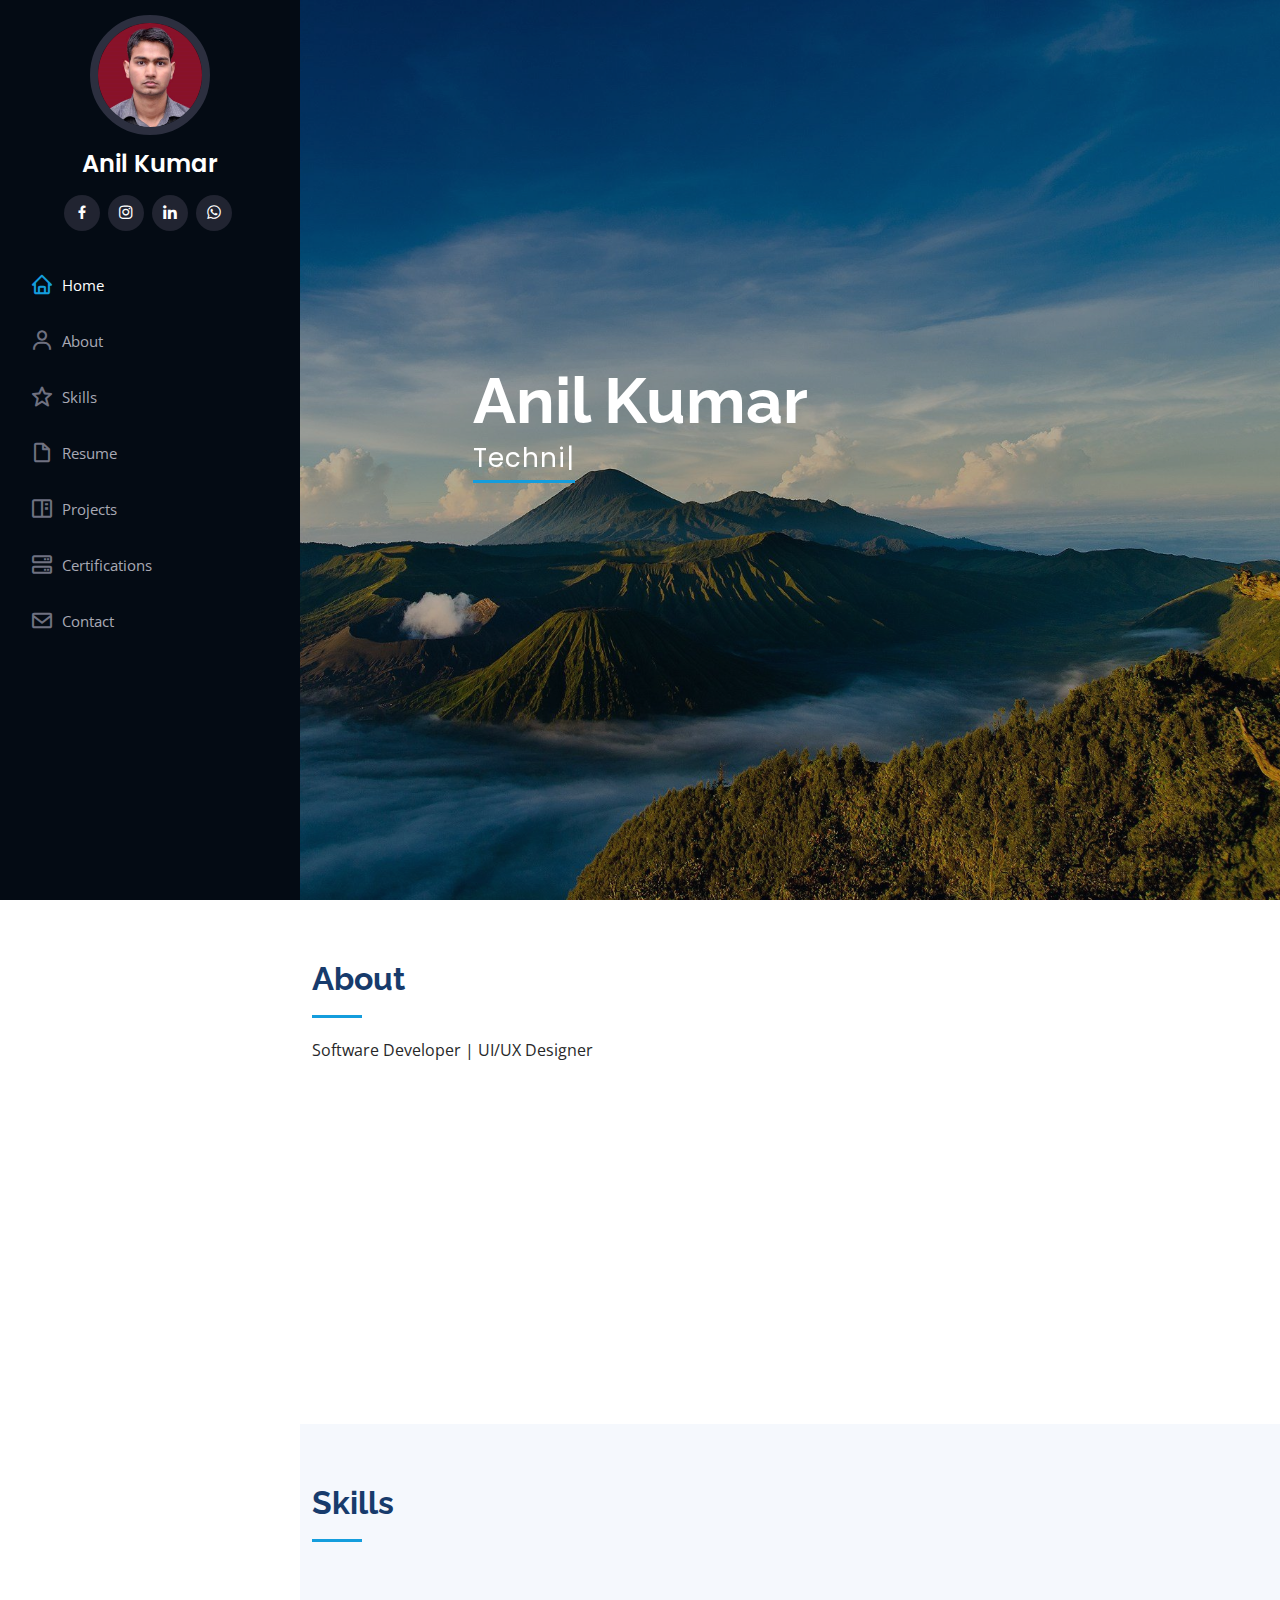
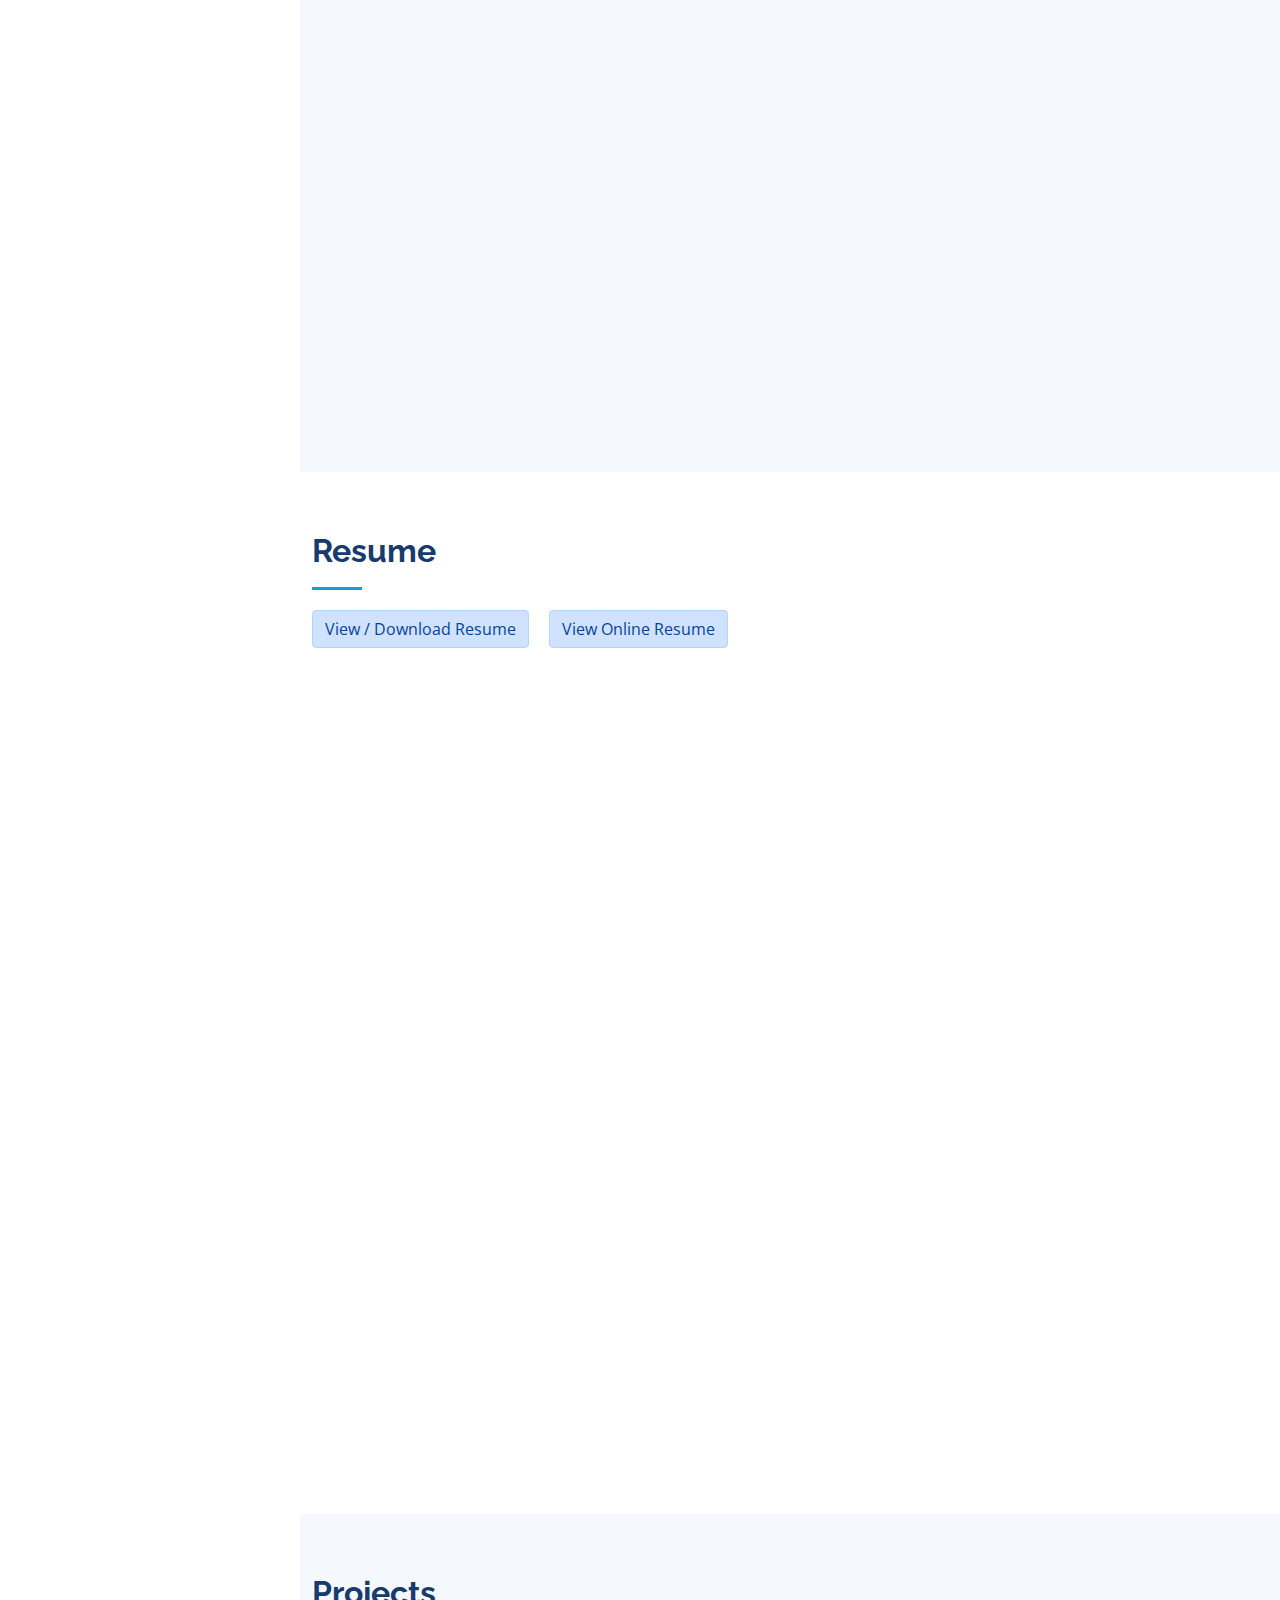
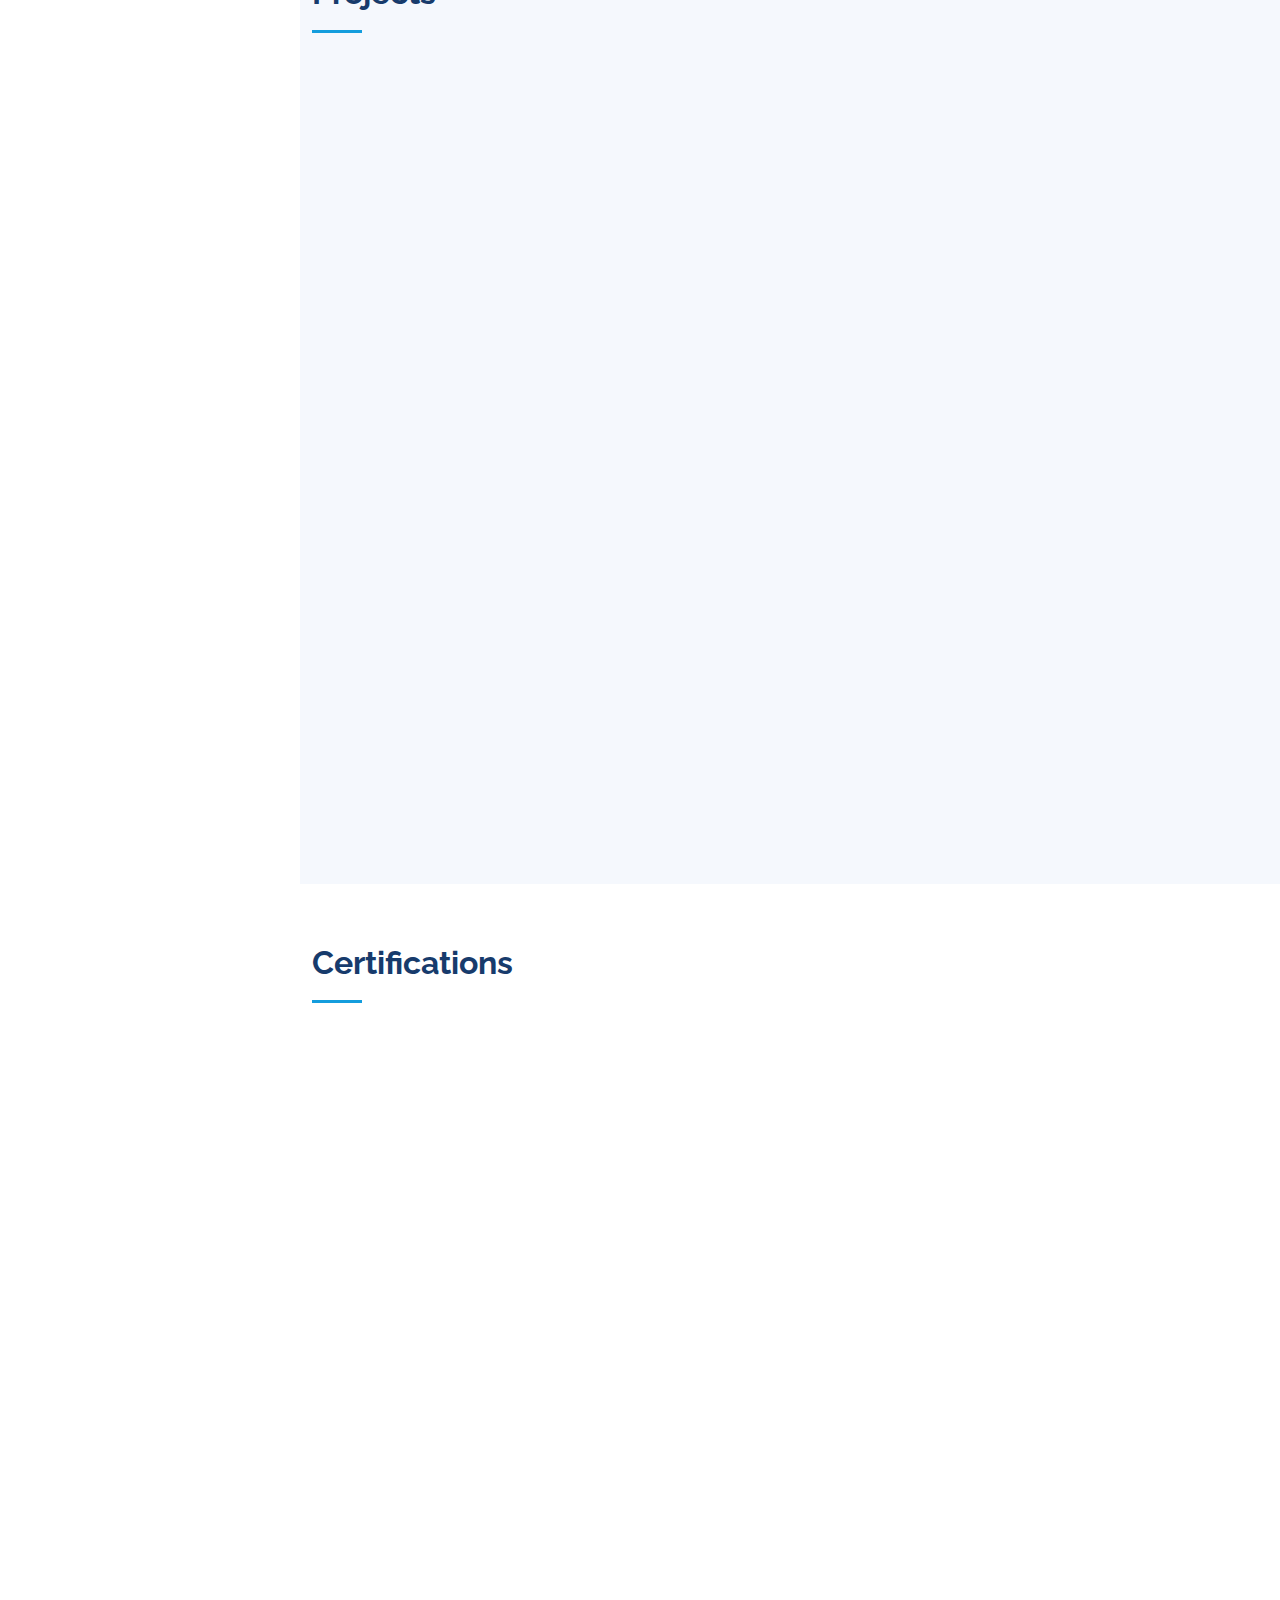
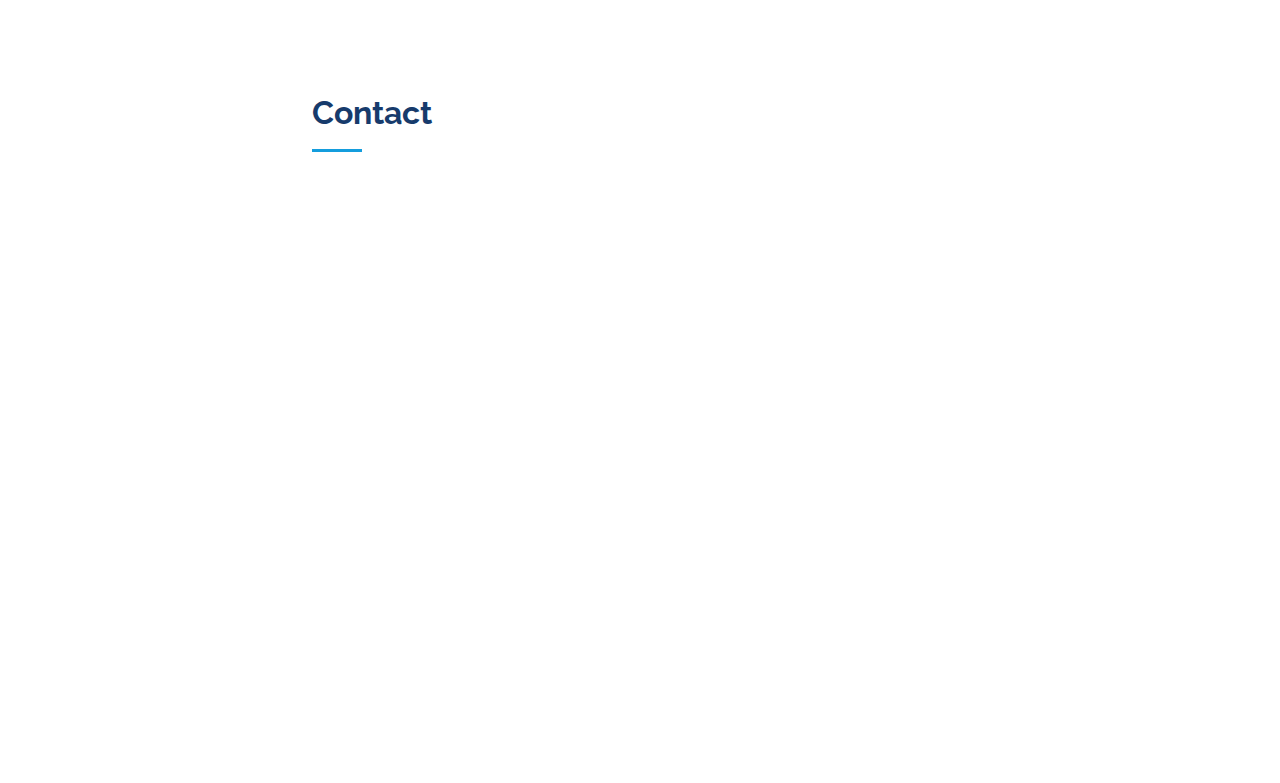
<file: index.html>
<!DOCTYPE html>
<html lang="en">

<head>
  <meta charset="utf-8">
  <meta content="width=device-width, initial-scale=1.0" name="viewport">

  <title>Anil Kumar</title>
  <meta content="Anil Kumar" name="description">
  <meta content="Anil Kumar" name="keywords">

  <!-- Favicons -->
  <link href="assets/img/favicon.png" rel="icon">
  <link href="assets/img/apple-touch-icon.png" rel="apple-touch-icon">

  <!-- Google Fonts -->
  <link
    href="https://fonts.googleapis.com/css?family=Open+Sans:300,300i,400,400i,600,600i,700,700i|Raleway:300,300i,400,400i,500,500i,600,600i,700,700i|Poppins:300,300i,400,400i,500,500i,600,600i,700,700i"
    rel="stylesheet">

  <!-- Vendor CSS Files -->
  <link href="assets/vendor/aos/aos.css" rel="stylesheet">
  <link href="assets/vendor/bootstrap/css/bootstrap.min.css" rel="stylesheet">
  <link href="assets/vendor/bootstrap-icons/bootstrap-icons.css" rel="stylesheet">
  <link href="assets/vendor/boxicons/css/boxicons.min.css" rel="stylesheet">
  <link href="assets/vendor/glightbox/css/glightbox.min.css" rel="stylesheet">
  <link href="assets/vendor/swiper/swiper-bundle.min.css" rel="stylesheet">

  <!-- Template Main CSS File -->
  <link href="assets/css/style.css" rel="stylesheet">

  <!-- =======================================================
  * Template Name: iPortfolio - v3.7.0
  * Template URL: https://bootstrapmade.com/iportfolio-bootstrap-portfolio-websites-template/
  * Author: BootstrapMade.com
  * License: https://bootstrapmade.com/license/
  ======================================================== -->
</head>

<body onload="myFunction()">

  <!-- ======= Mobile nav toggle button ======= -->
  <i class="bi bi-list mobile-nav-toggle d-xl-none"></i>

  <!-- ======= Header ======= -->
  <header id="header">
    <div class="d-flex flex-column">

      <div class="profile">
        <img src="assets/img/profile-img.jpg" alt="" class="img-fluid rounded-circle">
        <h1 class="text-light"><a href="index.html">Anil Kumar</a></h1>
        <div class="social-links mt-3 text-center">
          <a target="blank" href="https://www.facebook.com/people/Anil-Kumar/100001030501077/" class="facebook"><i
              class="bx bxl-facebook"></i></a>
          <a target="blank" href="https://www.instagram.com/anilkumarsingh191191/" class="instagram"><i
              class="bx bxl-instagram"></i></a>
          <a target="blank" href="https://in.linkedin.com/in/anil-kumar-ab65b7a3" class="linkedin"><i
              class="bx bxl-linkedin"></i></a>
          <a target="blank" href="https://api.whatsapp.com/send/?phone=+919810193691&text=Hello%20Anil"
            class="google-plus"><i class="bx bxl-whatsapp"></i></a>
        </div>
      </div>

      <nav id="navbar" class="nav-menu navbar">
        <ul>
          <li><a href="#hero" class="nav-link scrollto active"><i class="bx bx-home"></i> <span>Home</span></a></li>
          <li><a href="#about" class="nav-link scrollto"><i class="bx bx-user"></i> <span>About</span></a></li>
          <li><a href="#skills" class="nav-link scrollto"><i class="bx bx-star"></i> <span>Skills</span></a></li>
          <li><a href="#resume" class="nav-link scrollto"><i class="bx bx-file-blank"></i> <span>Resume</span></a>
          </li>
          <li><a href="#portfolio" class="nav-link scrollto"><i class="bx bx-book-content"></i>
              <span>Projects</span></a></li>
          <li><a href="#services" class="nav-link scrollto"><i class="bx bx-server"></i> <span>Certifications</span></a>
          </li>
          <li><a href="#contact" class="nav-link scrollto"><i class="bx bx-envelope"></i> <span>Contact</span></a></li>
        </ul>
      </nav><!-- .nav-menu -->
    </div>
  </header><!-- End Header -->

  <!-- ======= Hero Section ======= -->
  <section id="hero" class="d-flex flex-column justify-content-center align-items-center">
    <div class="hero-container" data-aos="fade-in">
      <h1>Anil Kumar</h1>
      <p><span class="typed" data-typed-items="Technical Program Manager, Software Developer"></span></p>
    </div>
  </section><!-- End Hero -->

  <main id="main">

    <!-- ======= About Section ======= -->
    <section id="about" class="about">
      <div class="container">

        <div class="section-title">
          <h2>About</h2>
          <p>Software Developer | UI/UX Designer</p>
        </div>

        <div class="row">
          <div class="col-lg-4" data-aos="fade-right">
            <img src="assets/img/profile-img.jpg" class="img-fluid" alt="anil" style="width: 66%;">
          </div>
          <div class="col-lg-8 pt-4 pt-lg-0 content" data-aos="fade-left">
            <h3>UI/UX Designer &amp; Software Developer.</h3>
            <p class="fst-italic">
            </p>
            <div class="row">
              <div class="col-lg-6">
                <ul>
                  <li><i class="bi bi-chevron-right"></i> <strong>Birthday:</strong> <span>19 November 1991</span></li>
                  <li><i class="bi bi-chevron-right"></i> <strong>Website:</strong>
                    <span>anilkumarsingh1911.github.io</span>
                  </li>
                  <li><i class="bi bi-chevron-right"></i> <strong>Phone:</strong> <span>+91 98101 93691</span></li>
                  <li><i class="bi bi-chevron-right"></i> <strong>City:</strong> <span>New Delhi, INDIA</span></li>
                </ul>
              </div>
              <div class="col-lg-6">
                <ul>
                  <li><i class="bi bi-chevron-right"></i> <strong>Age:</strong>
                    <p id="age"></p>
                  </li>
                  <li><i class="bi bi-chevron-right"></i> <strong>Email:</strong>
                    <span>anilkumarsingh1911@gmail.com</span>
                  </li>
                  <li><i class="bi bi-chevron-right"></i> <strong>PG:</strong> <span>Master of Computer
                      Applications</span></li>
                  <li><i class="bi bi-chevron-right"></i> <strong>UG:</strong> <span>Bachelor of Computer
                      Applications</span></li>
                </ul>
              </div>
            </div>
            <p>
            </p>
          </div>
        </div>

      </div>
    </section><!-- End About Section -->

    <!-- ======= Skills Section ======= -->
    <section id="skills" class="skills section-bg">
      <div class="container">

        <div class="section-title">
          <h2>Skills</h2>
          <p></p>
        </div>

        <div class="row skills-content">

          <div class="col-lg-6" data-aos="fade-up">

            <div class="progress">
              <span class="skill">HTML <i class="val">100%</i></span>
              <div class="progress-bar-wrap">
                <div class="progress-bar" role="progressbar" aria-valuenow="100" aria-valuemin="0" aria-valuemax="100">
                </div>
              </div>
            </div>

            <div class="progress">
              <span class="skill">CSS <i class="val">90%</i></span>
              <div class="progress-bar-wrap">
                <div class="progress-bar" role="progressbar" aria-valuenow="90" aria-valuemin="0" aria-valuemax="100">
                </div>
              </div>
            </div>

            <div class="progress">
              <span class="skill">JavaScript <i class="val">75%</i></span>
              <div class="progress-bar-wrap">
                <div class="progress-bar" role="progressbar" aria-valuenow="75" aria-valuemin="0" aria-valuemax="100">
                </div>
              </div>
            </div>


            <div class="progress">
              <span class="skill">Bootstrap <i class="val">88%</i></span>
              <div class="progress-bar-wrap">
                <div class="progress-bar" role="progressbar" aria-valuenow="88" aria-valuemin="0" aria-valuemax="100">
                </div>
              </div>
            </div>


            <div class="progress">
              <span class="skill">PHP <i class="val">80%</i></span>
              <div class="progress-bar-wrap">
                <div class="progress-bar" role="progressbar" aria-valuenow="80" aria-valuemin="0" aria-valuemax="100">
                </div>
              </div>
            </div>


            <div class="progress">
              <span class="skill">MySQL <i class="val">75%</i></span>
              <div class="progress-bar-wrap">
                <div class="progress-bar" role="progressbar" aria-valuenow="75" aria-valuemin="0" aria-valuemax="100">
                </div>
              </div>
            </div>


            <div class="progress">
              <span class="skill">Advanced Excel <i class="val">85%</i></span>
              <div class="progress-bar-wrap">
                <div class="progress-bar" role="progressbar" aria-valuenow="85" aria-valuemin="0" aria-valuemax="100">
                </div>
              </div>
            </div>



          </div>

          <div class="col-lg-6" data-aos="fade-up" data-aos-delay="100">

            <div class="progress">
              <span class="skill">Angular <i class="val">90%</i></span>
              <div class="progress-bar-wrap">
                <div class="progress-bar" role="progressbar" aria-valuenow="90" aria-valuemin="0" aria-valuemax="100">
                </div>
              </div>
            </div>

            <div class="progress">
              <span class="skill">NodeJs <i class="val">65%</i></span>
              <div class="progress-bar-wrap">
                <div class="progress-bar" role="progressbar" aria-valuenow="65" aria-valuemin="0" aria-valuemax="100">
                </div>
              </div>
            </div>

            <div class="progress">
              <span class="skill">ExpressJs <i class="val">55%</i></span>
              <div class="progress-bar-wrap">
                <div class="progress-bar" role="progressbar" aria-valuenow="55" aria-valuemin="0" aria-valuemax="100">
                </div>
              </div>
            </div>

            <div class="progress">
              <span class="skill">TypeScript <i class="val">65%</i></span>
              <div class="progress-bar-wrap">
                <div class="progress-bar" role="progressbar" aria-valuenow="65" aria-valuemin="0" aria-valuemax="100">
                </div>
              </div>
            </div>

            <div class="progress">
              <span class="skill">Python <i class="val">70%</i></span>
              <div class="progress-bar-wrap">
                <div class="progress-bar" role="progressbar" aria-valuenow="70" aria-valuemin="0" aria-valuemax="100">
                </div>
              </div>
            </div>


            <div class="progress">
              <span class="skill">Java <i class="val">75%</i></span>
              <div class="progress-bar-wrap">
                <div class="progress-bar" role="progressbar" aria-valuenow="75" aria-valuemin="0" aria-valuemax="100">
                </div>
              </div>
            </div>

            <div class="progress">
              <span class="skill">Google Suite <i class="val">77%</i></span>
              <div class="progress-bar-wrap">
                <div class="progress-bar" role="progressbar" aria-valuenow="77" aria-valuemin="0" aria-valuemax="100">
                </div>
              </div>
            </div>








          </div>

        </div>

      </div>
    </section><!-- End Skills Section -->

    <!-- ======= Resume Section ======= -->
    <section id="resume" class="resume">
      <div class="container">

        <div class="section-title">
          <h2>Resume</h2>
          <p>
            <a class="btn alert-primary" href="resume.html">View / Download Resume</a>
            &nbsp; &nbsp;
            <a class="btn alert-primary" href="https://www.overleaf.com/read/xdzcqsdvcxtb#9afb9d">View Online Resume</a>
            
            <!-- <a class="btn alert-primary" href="https://resume.io/r/0mspWL2X6" target="_blank"
              rel="noopener noreferrer">Real Time Resume</a> -->
          </p>
        </div>

        <div class="row">
          <div class="col-lg-6" data-aos="fade-up">
            <h3 class="resume-title">Summary</h3>
            <div class="resume-item pb-0">
              <h4>Anil Kumar</h4>
              <p><em>
                  Enthusiastic with 7+ years of experience in
                  building Data-Intensive Applications, tackling
                  challenging architectural and scalability problems
                  in Data Base Management System. Seeking to
                  boost knowledge and database skill.
                </em></p>
              <ul>
                <li>Tata Consultancy Services</li>
                <li>Indian Institute of Technology Delhi</li>
              </ul>
            </div>

            <h3 class="resume-title">Education</h3>
            <div class="resume-item">
              <h4>Master of Computer Application</h4>
              <h5>2013 - 2016</h5>
              <p><em>Kurukshetra University, Kurukshetra</em></p>
              <ul>
                <li><b>Internship : </b> Centre for Development of Telematics, New Delhi (Jan - June 2016)</li>
              </ul>
            </div>
            <div class="resume-item">
              <h4>Bachelor of Computer Application</h4>
              <h5>2009 - 2012</h5>
              <p><em>Guru Gobind Singh Indraprastha University</em></p>
              <ul>
                <li><b>Internship : </b> Indian Institute of Technology Delhi, New Delhi (July - August 2011)</li>
              </ul>
            </div>
          </div>

          <div class="col-lg-6" data-aos="fade-up" data-aos-delay="100">
            <h3 class="resume-title">Professional Experience</h3>

            <div class="resume-item">
              <h4>IT Analyst</h4>
              <h5>March 2022 - Present</h5>
              <p><em>Tata Consultancy Services </em></p>
              <ul>
                <li>Data Analyst , Scrum Master , and Technical Program Manager</li>
              </ul>
            </div>

            <div class="resume-item">
              <h4>Technical Assistant</h4>
              <h5>March 2019 - Feb 2022</h5>
              <p><em>OCS, IIT Delhi </em></p>
              <ul>
                <li>MEAN Stack Developer , and Database Maintenance</li>
              </ul>
            </div>

            <div class="resume-item">
              <h4>Sr. Project Assistant</h4>
              <h5>Sept 2017 - Feb 2019</h5>
              <p><em>CSC, IIT Delhi</em></p>
              <ul>
                <li>LAMP Stack Developer, and Database Maintenance</li>
              </ul>
            </div>

            <div class="resume-item">
              <h4>Jr. Project Assistant</h4>
              <h5>Sept 2016 - Sept 2017</h5>
              <p><em>GATE Office, IIT Delhi</em></p>
              <ul>
                <li>Web Developer, and Database Maintenance</li>
              </ul>
            </div>
          </div>

        </div>

      </div>
    </section><!-- End Resume Section -->

    <!-- ======= Portfolio Section ======= -->
    <section id="portfolio" class="portfolio section-bg">
      <div class="container">

        <div class="section-title">
          <h2>Projects</h2>
          <p></p>
        </div>

        <div class="row" data-aos="fade-up">
          <div class="col-lg-12 d-flex justify-content-center">
            <ul id="portfolio-flters">
              <li data-filter="*" class="filter-active">All</li>
              <li data-filter=".filter-mean">MEAN</li>
              <li data-filter=".filter-lamp">LAMP</li>
              <li data-filter=".filter-web">Web</li>
            </ul>
          </div>
        </div>

        <div class="row portfolio-container" data-aos="fade-up" data-aos-delay="100">

          <div class="col-lg-4 col-md-6 portfolio-item filter-mean">
            <div class="portfolio-wrap">
              <img src="assets/img/portfolio/ocs-portal.PNG" class="img-fluid" alt="">
              <div class="portfolio-links">
                <a href="assets/img/portfolio/ocs-portal.PNG" data-gallery="portfolioGallery" class="portfolio-lightbox"
                  title="MEAN Stack 1"><i class="bx bx-plus"></i></a>
                <a href="https://ocs.iitd.ac.in/portal/login" target="blank" title="More Details"><i
                    class="bx bx-link"></i></a>
              </div>
            </div>
          </div>

          <div class="col-lg-4 col-md-6 portfolio-item filter-lamp">
            <div class="portfolio-wrap">
              <img src="assets/img/portfolio/ocs-website.PNG" class="img-fluid" alt="">
              <div class="portfolio-links">
                <a href="assets/img/portfolio/ocs-website.PNG" data-gallery="portfolioGallery"
                  class="portfolio-lightbox" title="LAMP Stack 1"><i class="bx bx-plus"></i></a>
                <a href="https://ocs.iitd.ac.in/ocs/index.php" target="blank" title="More Details"><i
                    class="bx bx-link"></i></a>
              </div>
            </div>
          </div>

          <div class="col-lg-4 col-md-6 portfolio-item filter-lamp">
            <div class="portfolio-wrap">
              <img src="assets/img/portfolio/qip-website.PNG" class="img-fluid" alt="">
              <div class="portfolio-links">
                <a href="assets/img/portfolio/qip-website.PNG" data-gallery="portfolioGallery"
                  class="portfolio-lightbox" title="LAMP Stack 2"><i class="bx bx-plus"></i></a>
                <a href="https://cepqip.iitd.ac.in/qip/index.php" target="blank" title="More Details"><i
                    class="bx bx-link"></i></a>
              </div>
            </div>
          </div>

          <div class="col-lg-4 col-md-6 portfolio-item filter-web">
            <div class="portfolio-wrap">
              <img src="assets/img/portfolio/anil-web.PNG" class="img-fluid" alt="">
              <div class="portfolio-links">
                <a href="assets/img/portfolio/anil-web.PNG" data-gallery="portfolioGallery" class="portfolio-lightbox"
                  title="Web 1"><i class="bx bx-plus"></i></a>
                <a href="https://anilkumarsingh1911.github.io/" target="blank" title="More Details"><i
                    class="bx bx-link"></i></a>
              </div>
            </div>
          </div>

          <div class="col-lg-4 col-md-6 portfolio-item filter-web">
            <div class="portfolio-wrap">
              <img src="assets/img/portfolio/soni-web.PNG" class="img-fluid" alt="">
              <div class="portfolio-links">
                <a href="assets/img/portfolio/soni-web.PNG" data-gallery="portfolioGallery" class="portfolio-lightbox"
                  title="Web 2"><i class="bx bx-plus"></i></a>
                <a href="https://sonisingh0552.github.io/" target="blank" title="More Details"><i
                    class="bx bx-link"></i></a>
              </div>
            </div>
          </div>

        </div>

      </div>
    </section><!-- End Portfolio Section -->

    <!-- ======= Services Section ======= -->
    <section id="services" class="services">
      <div class="container">

        <div class="section-title">
          <h2>Certifications</h2>
          <p></p>
        </div>

        <div class="row">

          <div class="col-lg-4 col-md-6 icon-box" data-aos="fade-up" data-aos-delay="50">
            <div class="icon"><i class="bi bi-link"></i></div>
            <h4 class="title"><a target="blank"
                href="https://www.coursera.org/account/accomplishments/verify/K4AZTPHCDZLF">Introduction to Data Science
                in Python</a></h4>
            <p class="description">
              <b> Grade :</b> 95.08% <br>
            </p>
          </div>

          <div class="col-lg-4 col-md-6 icon-box" data-aos="fade-up" data-aos-delay="100">
            <div class="icon"><i class="bi bi-link"></i></div>
            <h4 class="title"><a target="blank"
                href="https://www.coursera.org/account/accomplishments/verify/2KL6Y36WA9VP">Mastering Data Analysis in
                Excel</a></h4>
            <p class="description">
              <b> Grade :</b> 95.00% <br>
            </p>
          </div>

          <div class="col-lg-4 col-md-6 icon-box" data-aos="fade-up" data-aos-delay="150">
            <div class="icon"><i class="bi bi-link"></i></div>
            <h4 class="title"><a target="blank"
                href="https://www.coursera.org/account/accomplishments/verify/DYDJ6X7Q84NU">Crash Course on Python</a>
            </h4>
            <p class="description">
              <b> Grade :</b> 94.00% <br>
            </p>
          </div>

          <div class="col-lg-4 col-md-6 icon-box" data-aos="fade-up" data-aos-delay="200">
            <div class="icon"><i class="bi bi-card-checklist"></i></div>
            <h4 class="title"><a href="404.html" target="blank">Machine Learning using Python</a></h4>
            <p class="description">
              <b>Issued by:</b> Electronics & ICT Academy, Indian Institute of Technology Roorkee <br>
            </p>
          </div>

          <div class="col-lg-4 col-md-6 icon-box" data-aos="fade-up" data-aos-delay="250">
            <div class="icon"><i class="bi bi-card-checklist"></i></div>
            <h4 class="title"><a href="404.html" target="blank">Advanced Excel Workshop</a></h4>
            <p class="description">
              <b>Issued on: </b> -- <br>
            </p>
          </div>

          <div class="col-lg-4 col-md-6 icon-box" data-aos="fade-up" data-aos-delay="300">
            <div class="icon"><i class="bi bi-arrow-up-circle"></i></div>
            <h4 class="title"><a href="https://simpli.app.link/NjkcL4i0Zmb" target="blank">Angular Basics</a></h4>
            <p class="description">
              <b>Issued on: </b> 4th Jan 2022 <br>
            </p>
          </div>

          <div class="col-lg-4 col-md-6 icon-box" data-aos="fade-up" data-aos-delay="350">
            <div class="icon"><i class="bi bi-arrow-up-circle"></i></div>
            <h4 class="title"><a href="https://simpli.app.link/srPtgb3ZZmb" target="blank">
                Getting started with NodeJS</a></h4>
            <p class="description">
              <b>Issued on: </b> 5th Jan 2022 <br>
            </p>
          </div>

          <div class="col-lg-4 col-md-6 icon-box" data-aos="fade-up" data-aos-delay="400">
            <div class="icon"><i class="bi bi-arrow-up-circle"></i></div>
            <h4 class="title"><a href="https://simpli.app.link/ioyyhPd0Zmb" target="blank">
                Business Analytics with Excel</a></h4>
            <p class="description">
              <b>Issued on: </b> 14th Jan 2022 <br>
            </p>
          </div>

          <div class="col-lg-4 col-md-6 icon-box" data-aos="fade-up" data-aos-delay="450">
            <div class="icon"><i class="bi bi-arrow-up-circle"></i></div>
            <h4 class="title"><a href="https://simpli.app.link/gPbUzkzHZmb" target="blank">
                Full Stack Development for Beginners</a></h4>
            <p class="description">
              <b>Issued on: </b> 21st Jan 2022 <br>
            </p>
          </div>

          <div class="col-lg-4 col-md-6 icon-box" data-aos="fade-up" data-aos-delay="500">
            <div class="icon"><i class="bi bi-arrow-up-circle"></i></div>
            <h4 class="title"><a href="https://simpli.app.link/7ZJ6Rt4x1mb" target="blank">
                JavaScript for Beginners</a></h4>
            <p class="description">
              <b>Issued on: </b> 22nd Jan 2022 <br>
            </p>
          </div>

          <div class="col-lg-4 col-md-6 icon-box" data-aos="fade-up" data-aos-delay="550">
            <div class="icon"><i class="bi bi-arrow-up-circle"></i></div>
            <h4 class="title"><a href="https://simpli.app.link/3SrQC8XA6mb" target="blank">
                Introduction to PHP
              </a></h4>
            <p class="description">
              <b>Issued on: </b> 25th Jan 2022 <br>
            </p>
          </div>

          <div class="col-lg-4 col-md-6 icon-box" data-aos="fade-up" data-aos-delay="600">
            <div class="icon"><i class="bi bi-arrow-up-circle"></i></div>
            <h4 class="title"><a href="https://simpli.app.link/JTsnfwzsjnb" target="blank">
                MongoDB Developer and Administrator
              </a></h4>
            <p class="description">
              <b>Issued on: </b> 02nd Feb 2022 <br>
            </p>
          </div>

        </div>

      </div>
    </section><!-- End Services Section -->


    <!-- ======= Contact Section ======= -->
    <section id="contact" class="contact">
      <div class="container">

        <div class="section-title">
          <h2>Contact</h2>
          <p></p>
        </div>

        <div class="row" data-aos="fade-in">

          <div class="col-lg-6 d-flex align-items-stretch">
            <div class="info">
              <div class="address">
                <i class="bi bi-geo-alt"></i>
                <h4>Location:</h4>
                <p>New Delhi, Delhi, <b>INDIA</b> </p>
                <hr>
              </div>
              <div class="email">
                <i class="bi bi-envelope"></i>
                <h4>Email:</h4>
                <p>
                  <a href="mailto:anilkumarsingh1911@gmail.com?subject=Hello Anil&body=Hi,I found this website.">
                    anilkumarsingh1911@gmail.com
                  </a>
                </p>
                <hr>
              </div>
              <div class="email">
                <i class="bi bi-globe"></i>
                <h4>Website:</h4>
                <p>
                  <a href="index.html">anilkumarsingh1911.github.io</a>
                </p>
                <hr>
              </div>
              <div class="phone">
                <i class="bi bi-phone"></i>
                <h4>Call:</h4>
                <p>
                  <a href="tel:+919810193691">+91 98101 93691</a>
                </p>
              </div>
            </div>
          </div>

          <div class="col-lg-1 d-flex align-items-stretch">
            <p>&nbsp;</p>
          </div>

          <div class="col-lg-5 d-flex align-items-stretch">
            <div class="info">
              <div class="address">
                <i class="bi bi-facebook"></i>
                <h4>Facebook:</h4>
                <p>
                  <a href="https://www.facebook.com/people/Anil-Kumar/100001030501077/" target="blank"
                    rel="noopener noreferrer">
                    Anil-Kumar
                  </a>
                </p>
                <hr>
              </div>
              <div class="email">
                <i class="bi bi-instagram"></i>
                <h4>Instagram:</h4>
                <p>
                  <a href="https://www.instagram.com/anilkumarsingh191191/" target="blank"
                    rel="noopener noreferrer">anilkumarsingh191191</a>
                </p>
                <hr>
              </div>
              <div class="email">
                <i class="bi bi-linkedin"></i>
                <h4>Linkedin:</h4>
                <p>
                  <a href="https://in.linkedin.com/in/anil-kumar-ab65b7a3" target="blank"
                    rel="noopener noreferrer">anil-kumar-ab65b7a3</a>
                </p>
                <hr>
              </div>
              <div class="phone">
                <i class="bi bi-whatsapp"></i>
                <h4>Whatsapp:</h4>
                <p>
                  <a href="https://api.whatsapp.com/send/?phone=+919810193691&text=Hello%20Anil" target="blank"
                    rel="noopener noreferrer">+91 98101 93691</a>
                </p>
              </div>
            </div>
          </div>

        </div>

      </div>
    </section><!-- End Contact Section -->

  </main><!-- End #main -->

  <!-- ======= Footer ======= -->
  <footer id="footer">
    <div class="container">
      <div class="copyright">
        <!-- &copy; Copyright <strong><span>iPortfolio</span></strong> -->
      </div>
      <div class="credits">
        <!-- All the links in the footer should remain intact. -->
        <!-- You can delete the links only if you purchased the pro version. -->
        <!-- Licensing information: https://bootstrapmade.com/license/ -->
        <!-- Purchase the pro version with working PHP/AJAX contact form: https://bootstrapmade.com/iportfolio-bootstrap-portfolio-websites-template/ -->
        <!-- Designed by <a href="https://bootstrapmade.com/">BootstrapMade</a> -->
      </div>
    </div>
  </footer><!-- End  Footer -->

  <a href="#" class="back-to-top d-flex align-items-center justify-content-center"><i
      class="bi bi-arrow-up-short"></i></a>

  <!-- Vendor JS Files -->
  <script src="assets/vendor/purecounter/purecounter.js"></script>
  <script src="assets/vendor/aos/aos.js"></script>
  <script src="assets/vendor/bootstrap/js/bootstrap.bundle.min.js"></script>
  <script src="assets/vendor/glightbox/js/glightbox.min.js"></script>
  <script src="assets/vendor/isotope-layout/isotope.pkgd.min.js"></script>
  <script src="assets/vendor/swiper/swiper-bundle.min.js"></script>
  <script src="assets/vendor/typed.js/typed.min.js"></script>
  <script src="assets/vendor/waypoints/noframework.waypoints.js"></script>
  <script src="assets/vendor/php-email-form/validate.js"></script>

  <!-- Template Main JS File -->
  <script src="assets/js/main.js"></script>
  <script src="assets/js/age.js"></script>

</body>

</html>


<script>

  function myFunction() {
    console.log("function starts");
    nameAge();
  }
</script>
</file>
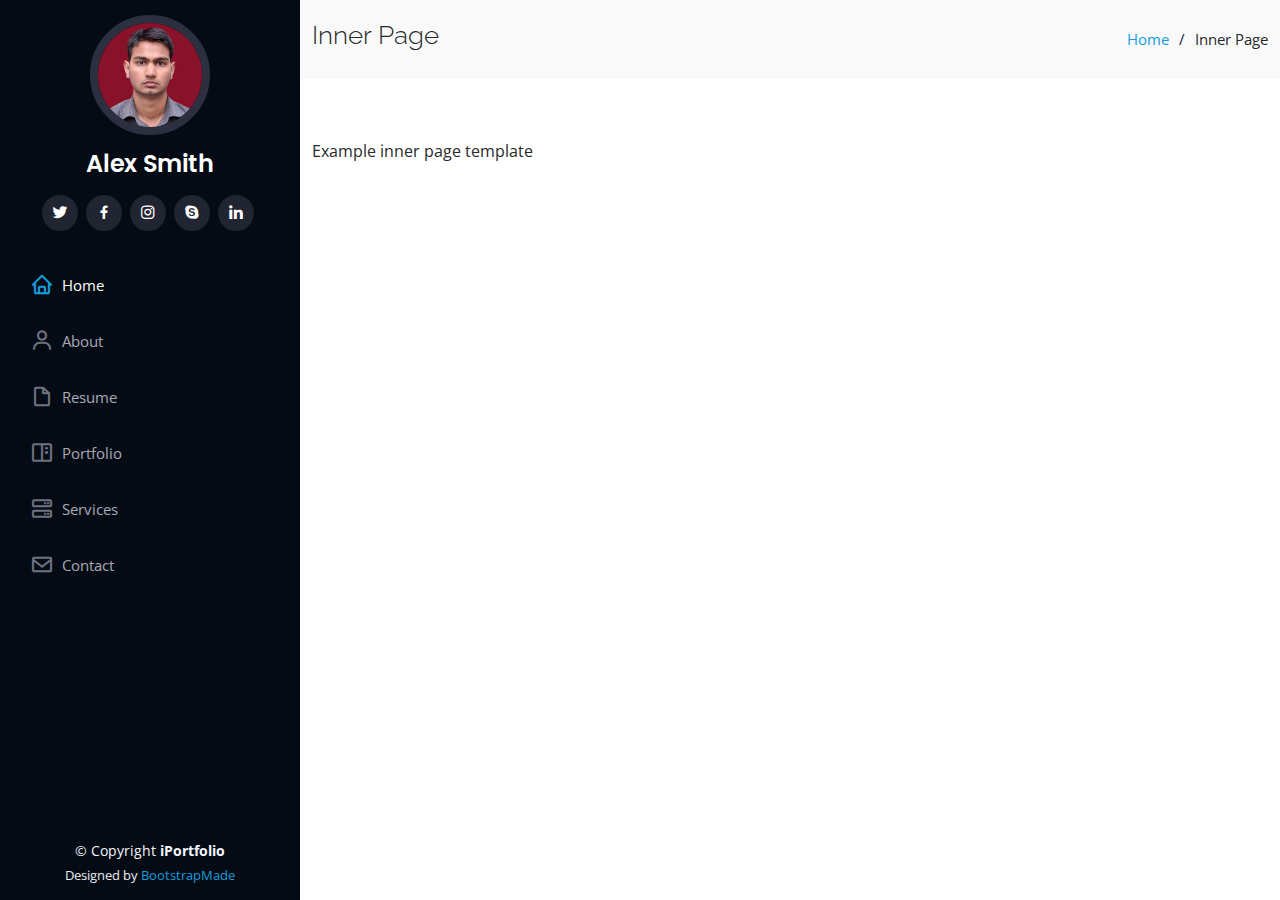
<file: inner-page.html>
<!DOCTYPE html>
<html lang="en">

<head>
  <meta charset="utf-8">
  <meta content="width=device-width, initial-scale=1.0" name="viewport">

  <title>Inner Page - iPortfolio Bootstrap Template</title>
  <meta content="" name="description">
  <meta content="" name="keywords">

  <!-- Favicons -->
  <link href="assets/img/favicon.png" rel="icon">
  <link href="assets/img/apple-touch-icon.png" rel="apple-touch-icon">

  <!-- Google Fonts -->
  <link href="https://fonts.googleapis.com/css?family=Open+Sans:300,300i,400,400i,600,600i,700,700i|Raleway:300,300i,400,400i,500,500i,600,600i,700,700i|Poppins:300,300i,400,400i,500,500i,600,600i,700,700i" rel="stylesheet">

  <!-- Vendor CSS Files -->
  <link href="assets/vendor/aos/aos.css" rel="stylesheet">
  <link href="assets/vendor/bootstrap/css/bootstrap.min.css" rel="stylesheet">
  <link href="assets/vendor/bootstrap-icons/bootstrap-icons.css" rel="stylesheet">
  <link href="assets/vendor/boxicons/css/boxicons.min.css" rel="stylesheet">
  <link href="assets/vendor/glightbox/css/glightbox.min.css" rel="stylesheet">
  <link href="assets/vendor/swiper/swiper-bundle.min.css" rel="stylesheet">

  <!-- Template Main CSS File -->
  <link href="assets/css/style.css" rel="stylesheet">

  <!-- =======================================================
  * Template Name: iPortfolio - v3.7.0
  * Template URL: https://bootstrapmade.com/iportfolio-bootstrap-portfolio-websites-template/
  * Author: BootstrapMade.com
  * License: https://bootstrapmade.com/license/
  ======================================================== -->
</head>

<body>

  <!-- ======= Mobile nav toggle button ======= -->
  <i class="bi bi-list mobile-nav-toggle d-xl-none"></i>

  <!-- ======= Header ======= -->
  <header id="header">
    <div class="d-flex flex-column">

      <div class="profile">
        <img src="assets/img/profile-img.jpg" alt="" class="img-fluid rounded-circle">
        <h1 class="text-light"><a href="index.html">Alex Smith</a></h1>
        <div class="social-links mt-3 text-center">
          <a href="#" class="twitter"><i class="bx bxl-twitter"></i></a>
          <a href="#" class="facebook"><i class="bx bxl-facebook"></i></a>
          <a href="#" class="instagram"><i class="bx bxl-instagram"></i></a>
          <a href="#" class="google-plus"><i class="bx bxl-skype"></i></a>
          <a href="#" class="linkedin"><i class="bx bxl-linkedin"></i></a>
        </div>
      </div>

      <nav id="navbar" class="nav-menu navbar">
        <ul>
          <li><a href="#hero" class="nav-link scrollto active"><i class="bx bx-home"></i> <span>Home</span></a></li>
          <li><a href="#about" class="nav-link scrollto"><i class="bx bx-user"></i> <span>About</span></a></li>
          <li><a href="#resume" class="nav-link scrollto"><i class="bx bx-file-blank"></i> <span>Resume</span></a></li>
          <li><a href="#portfolio" class="nav-link scrollto"><i class="bx bx-book-content"></i> <span>Portfolio</span></a></li>
          <li><a href="#services" class="nav-link scrollto"><i class="bx bx-server"></i> <span>Services</span></a></li>
          <li><a href="#contact" class="nav-link scrollto"><i class="bx bx-envelope"></i> <span>Contact</span></a></li>
        </ul>
      </nav><!-- .nav-menu -->
    </div>
  </header><!-- End Header -->

  <main id="main">

    <!-- ======= Breadcrumbs ======= -->
    <section class="breadcrumbs">
      <div class="container">

        <div class="d-flex justify-content-between align-items-center">
          <h2>Inner Page</h2>
          <ol>
            <li><a href="index.html">Home</a></li>
            <li>Inner Page</li>
          </ol>
        </div>

      </div>
    </section><!-- End Breadcrumbs -->

    <section class="inner-page">
      <div class="container">
        <p>
          Example inner page template
        </p>
      </div>
    </section>

  </main><!-- End #main -->

  <!-- ======= Footer ======= -->
  <footer id="footer">
    <div class="container">
      <div class="copyright">
        &copy; Copyright <strong><span>iPortfolio</span></strong>
      </div>
      <div class="credits">
        <!-- All the links in the footer should remain intact. -->
        <!-- You can delete the links only if you purchased the pro version. -->
        <!-- Licensing information: https://bootstrapmade.com/license/ -->
        <!-- Purchase the pro version with working PHP/AJAX contact form: https://bootstrapmade.com/iportfolio-bootstrap-portfolio-websites-template/ -->
        Designed by <a href="https://bootstrapmade.com/">BootstrapMade</a>
      </div>
    </div>
  </footer><!-- End  Footer -->

  <a href="#" class="back-to-top d-flex align-items-center justify-content-center"><i class="bi bi-arrow-up-short"></i></a>

  <!-- Vendor JS Files -->
  <script src="assets/vendor/purecounter/purecounter.js"></script>
  <script src="assets/vendor/aos/aos.js"></script>
  <script src="assets/vendor/bootstrap/js/bootstrap.bundle.min.js"></script>
  <script src="assets/vendor/glightbox/js/glightbox.min.js"></script>
  <script src="assets/vendor/isotope-layout/isotope.pkgd.min.js"></script>
  <script src="assets/vendor/swiper/swiper-bundle.min.js"></script>
  <script src="assets/vendor/typed.js/typed.min.js"></script>
  <script src="assets/vendor/waypoints/noframework.waypoints.js"></script>
  <script src="assets/vendor/php-email-form/validate.js"></script>

  <!-- Template Main JS File -->
  <script src="assets/js/main.js"></script>

</body>

</html>
</file>
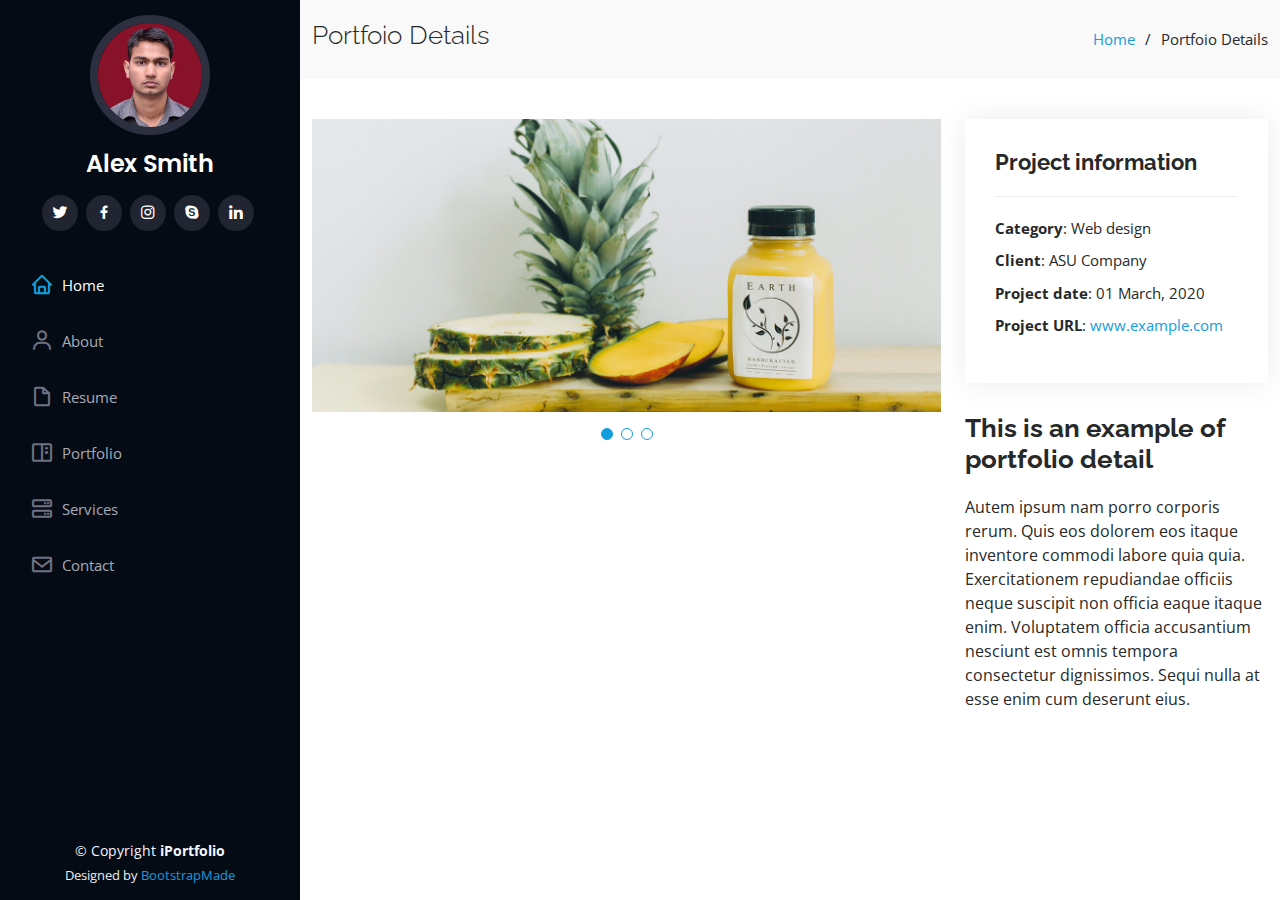
<file: portfolio-details.html>
<!DOCTYPE html>
<html lang="en">

<head>
  <meta charset="utf-8">
  <meta content="width=device-width, initial-scale=1.0" name="viewport">

  <title>Portfolio Details - iPortfolio Bootstrap Template</title>
  <meta content="" name="description">
  <meta content="" name="keywords">

  <!-- Favicons -->
  <link href="assets/img/favicon.png" rel="icon">
  <link href="assets/img/apple-touch-icon.png" rel="apple-touch-icon">

  <!-- Google Fonts -->
  <link href="https://fonts.googleapis.com/css?family=Open+Sans:300,300i,400,400i,600,600i,700,700i|Raleway:300,300i,400,400i,500,500i,600,600i,700,700i|Poppins:300,300i,400,400i,500,500i,600,600i,700,700i" rel="stylesheet">

  <!-- Vendor CSS Files -->
  <link href="assets/vendor/aos/aos.css" rel="stylesheet">
  <link href="assets/vendor/bootstrap/css/bootstrap.min.css" rel="stylesheet">
  <link href="assets/vendor/bootstrap-icons/bootstrap-icons.css" rel="stylesheet">
  <link href="assets/vendor/boxicons/css/boxicons.min.css" rel="stylesheet">
  <link href="assets/vendor/glightbox/css/glightbox.min.css" rel="stylesheet">
  <link href="assets/vendor/swiper/swiper-bundle.min.css" rel="stylesheet">

  <!-- Template Main CSS File -->
  <link href="assets/css/style.css" rel="stylesheet">

  <!-- =======================================================
  * Template Name: iPortfolio - v3.7.0
  * Template URL: https://bootstrapmade.com/iportfolio-bootstrap-portfolio-websites-template/
  * Author: BootstrapMade.com
  * License: https://bootstrapmade.com/license/
  ======================================================== -->
</head>

<body>

  <!-- ======= Mobile nav toggle button ======= -->
  <i class="bi bi-list mobile-nav-toggle d-xl-none"></i>

  <!-- ======= Header ======= -->
  <header id="header">
    <div class="d-flex flex-column">

      <div class="profile">
        <img src="assets/img/profile-img.jpg" alt="" class="img-fluid rounded-circle">
        <h1 class="text-light"><a href="index.html">Alex Smith</a></h1>
        <div class="social-links mt-3 text-center">
          <a href="#" class="twitter"><i class="bx bxl-twitter"></i></a>
          <a href="#" class="facebook"><i class="bx bxl-facebook"></i></a>
          <a href="#" class="instagram"><i class="bx bxl-instagram"></i></a>
          <a href="#" class="google-plus"><i class="bx bxl-skype"></i></a>
          <a href="#" class="linkedin"><i class="bx bxl-linkedin"></i></a>
        </div>
      </div>

      <nav id="navbar" class="nav-menu navbar">
        <ul>
          <li><a href="#hero" class="nav-link scrollto active"><i class="bx bx-home"></i> <span>Home</span></a></li>
          <li><a href="#about" class="nav-link scrollto"><i class="bx bx-user"></i> <span>About</span></a></li>
          <li><a href="#resume" class="nav-link scrollto"><i class="bx bx-file-blank"></i> <span>Resume</span></a></li>
          <li><a href="#portfolio" class="nav-link scrollto"><i class="bx bx-book-content"></i> <span>Portfolio</span></a></li>
          <li><a href="#services" class="nav-link scrollto"><i class="bx bx-server"></i> <span>Services</span></a></li>
          <li><a href="#contact" class="nav-link scrollto"><i class="bx bx-envelope"></i> <span>Contact</span></a></li>
        </ul>
      </nav><!-- .nav-menu -->
    </div>
  </header><!-- End Header -->

  <main id="main">

    <!-- ======= Breadcrumbs ======= -->
    <section id="breadcrumbs" class="breadcrumbs">
      <div class="container">

        <div class="d-flex justify-content-between align-items-center">
          <h2>Portfoio Details</h2>
          <ol>
            <li><a href="index.html">Home</a></li>
            <li>Portfoio Details</li>
          </ol>
        </div>

      </div>
    </section><!-- End Breadcrumbs -->

    <!-- ======= Portfolio Details Section ======= -->
    <section id="portfolio-details" class="portfolio-details">
      <div class="container">

        <div class="row gy-4">

          <div class="col-lg-8">
            <div class="portfolio-details-slider swiper">
              <div class="swiper-wrapper align-items-center">

                <div class="swiper-slide">
                  <img src="assets/img/portfolio/portfolio-details-1.jpg" alt="">
                </div>

                <div class="swiper-slide">
                  <img src="assets/img/portfolio/portfolio-details-2.jpg" alt="">
                </div>

                <div class="swiper-slide">
                  <img src="assets/img/portfolio/portfolio-details-3.jpg" alt="">
                </div>

              </div>
              <div class="swiper-pagination"></div>
            </div>
          </div>

          <div class="col-lg-4">
            <div class="portfolio-info">
              <h3>Project information</h3>
              <ul>
                <li><strong>Category</strong>: Web design</li>
                <li><strong>Client</strong>: ASU Company</li>
                <li><strong>Project date</strong>: 01 March, 2020</li>
                <li><strong>Project URL</strong>: <a href="#">www.example.com</a></li>
              </ul>
            </div>
            <div class="portfolio-description">
              <h2>This is an example of portfolio detail</h2>
              <p>
                Autem ipsum nam porro corporis rerum. Quis eos dolorem eos itaque inventore commodi labore quia quia. Exercitationem repudiandae officiis neque suscipit non officia eaque itaque enim. Voluptatem officia accusantium nesciunt est omnis tempora consectetur dignissimos. Sequi nulla at esse enim cum deserunt eius.
              </p>
            </div>
          </div>

        </div>

      </div>
    </section><!-- End Portfolio Details Section -->

  </main><!-- End #main -->

  <!-- ======= Footer ======= -->
  <footer id="footer">
    <div class="container">
      <div class="copyright">
        &copy; Copyright <strong><span>iPortfolio</span></strong>
      </div>
      <div class="credits">
        <!-- All the links in the footer should remain intact. -->
        <!-- You can delete the links only if you purchased the pro version. -->
        <!-- Licensing information: https://bootstrapmade.com/license/ -->
        <!-- Purchase the pro version with working PHP/AJAX contact form: https://bootstrapmade.com/iportfolio-bootstrap-portfolio-websites-template/ -->
        Designed by <a href="https://bootstrapmade.com/">BootstrapMade</a>
      </div>
    </div>
  </footer><!-- End  Footer -->

  <a href="#" class="back-to-top d-flex align-items-center justify-content-center"><i class="bi bi-arrow-up-short"></i></a>

  <!-- Vendor JS Files -->
  <script src="assets/vendor/purecounter/purecounter.js"></script>
  <script src="assets/vendor/aos/aos.js"></script>
  <script src="assets/vendor/bootstrap/js/bootstrap.bundle.min.js"></script>
  <script src="assets/vendor/glightbox/js/glightbox.min.js"></script>
  <script src="assets/vendor/isotope-layout/isotope.pkgd.min.js"></script>
  <script src="assets/vendor/swiper/swiper-bundle.min.js"></script>
  <script src="assets/vendor/typed.js/typed.min.js"></script>
  <script src="assets/vendor/waypoints/noframework.waypoints.js"></script>
  <script src="assets/vendor/php-email-form/validate.js"></script>

  <!-- Template Main JS File -->
  <script src="assets/js/main.js"></script>

</body>

</html>
</file>
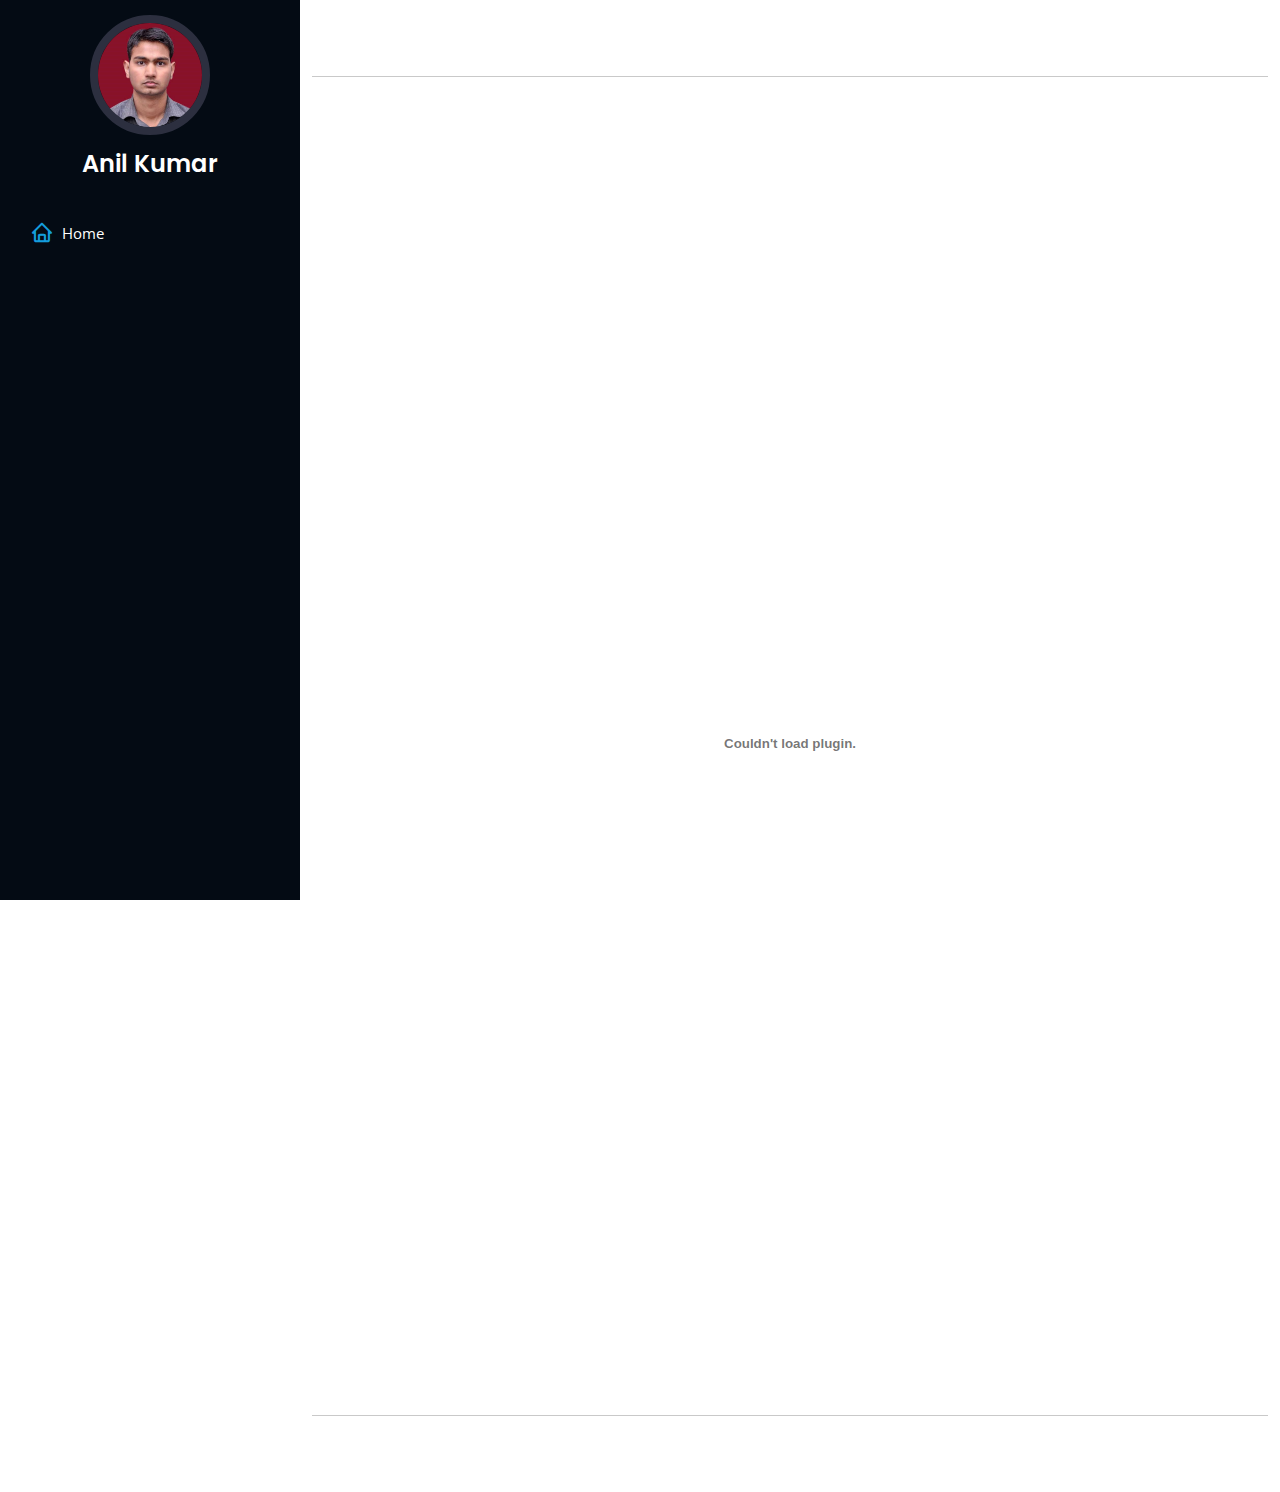
<file: resume.html>
<!DOCTYPE html>
<html lang="en">

<head>
  <meta charset="utf-8">
  <meta content="width=device-width, initial-scale=1.0" name="viewport">

  <title>Resume</title>
  <meta content="" name="description">
  <meta content="" name="keywords">

  <!-- Favicons -->
  <link href="assets/img/favicon.png" rel="icon">
  <link href="assets/img/apple-touch-icon.png" rel="apple-touch-icon">

  <!-- Google Fonts -->
  <link
    href="https://fonts.googleapis.com/css?family=Open+Sans:300,300i,400,400i,600,600i,700,700i|Raleway:300,300i,400,400i,500,500i,600,600i,700,700i|Poppins:300,300i,400,400i,500,500i,600,600i,700,700i"
    rel="stylesheet">

  <!-- Vendor CSS Files -->
  <link href="assets/vendor/aos/aos.css" rel="stylesheet">
  <link href="assets/vendor/bootstrap/css/bootstrap.min.css" rel="stylesheet">
  <link href="assets/vendor/bootstrap-icons/bootstrap-icons.css" rel="stylesheet">
  <link href="assets/vendor/boxicons/css/boxicons.min.css" rel="stylesheet">
  <link href="assets/vendor/glightbox/css/glightbox.min.css" rel="stylesheet">
  <link href="assets/vendor/swiper/swiper-bundle.min.css" rel="stylesheet">

  <!-- Template Main CSS File -->
  <link href="assets/css/style.css" rel="stylesheet">

  <!-- =======================================================
  * Template Name: iPortfolio - v3.7.0
  * Template URL: https://bootstrapmade.com/iportfolio-bootstrap-portfolio-websites-template/
  * Author: BootstrapMade.com
  * License: https://bootstrapmade.com/license/
  ======================================================== -->
</head>

<body>

  <!-- ======= Mobile nav toggle button ======= -->
  <i class="bi bi-list mobile-nav-toggle d-xl-none"></i>


  <!-- ======= Header ======= -->
  <header id="header">
    <div class="d-flex flex-column">

      <div class="profile">
        <img src="assets/img/profile-img.jpg" alt="" class="img-fluid rounded-circle">
        <h1 class="text-light"><a href="index.html">Anil Kumar</a></h1>

      </div>

      <nav id="navbar" class="nav-menu navbar">
        <ul>
          <li><a href="index.html" class="nav-link scrollto active"><i class="bx bx-home"></i> <span>Home</span></a></li>

        </ul>
      </nav><!-- .nav-menu -->
    </div>
  </header><!-- End Header -->


  <main id="main">

    <!-- ======= Breadcrumbs ======= -->
    <!-- <section class="breadcrumbs">
      <div class="container">
        <div class="d-flex justify-content-between align-items-center">
          <h2>Resume</h2>
        </div>
      </div>
    </section> -->
    <!-- End Breadcrumbs -->

    <section class="inner-page">
      <div class="container">
        <hr>
        <embed src="forms/Anil Kumar.pdf" width="100%" height="1300px" />
        <hr>
      </div>
    </section>

  </main><!-- End #main -->

  <!-- ======= Footer ======= -->
  <footer id="footer">
    <div class="container">
      <div class="copyright">
        <!-- &copy; Copyright <strong><span>iPortfolio</span></strong> -->
      </div>
      <div class="credits">
        <!-- All the links in the footer should remain intact. -->
        <!-- You can delete the links only if you purchased the pro version. -->
        <!-- Licensing information: https://bootstrapmade.com/license/ -->
        <!-- Purchase the pro version with working PHP/AJAX contact form: https://bootstrapmade.com/iportfolio-bootstrap-portfolio-websites-template/ -->
        <!-- Designed by <a href="https://bootstrapmade.com/">BootstrapMade</a> -->
      </div>
    </div>
  </footer><!-- End  Footer -->

  <a href="#" class="back-to-top d-flex align-items-center justify-content-center"><i
      class="bi bi-arrow-up-short"></i></a>

  <!-- Vendor JS Files -->
  <script src="assets/vendor/purecounter/purecounter.js"></script>
  <script src="assets/vendor/aos/aos.js"></script>
  <script src="assets/vendor/bootstrap/js/bootstrap.bundle.min.js"></script>
  <script src="assets/vendor/glightbox/js/glightbox.min.js"></script>
  <script src="assets/vendor/isotope-layout/isotope.pkgd.min.js"></script>
  <script src="assets/vendor/swiper/swiper-bundle.min.js"></script>
  <script src="assets/vendor/typed.js/typed.min.js"></script>
  <script src="assets/vendor/waypoints/noframework.waypoints.js"></script>
  <script src="assets/vendor/php-email-form/validate.js"></script>

  <!-- Template Main JS File -->
  <script src="assets/js/main.js"></script>

</body>

</html>
</file>
<file: assets/css/style.css>
/**
* Template Name: iPortfolio - v3.7.0
* Template URL: https://bootstrapmade.com/iportfolio-bootstrap-portfolio-websites-template/
* Author: BootstrapMade.com
* License: https://bootstrapmade.com/license/
*/

/*--------------------------------------------------------------
# General
--------------------------------------------------------------*/
body {
  font-family: "Open Sans", sans-serif;
  color: #272829;
}

a {
  color: #149ddd;
  text-decoration: none;
}

a:hover {
  color: #37b3ed;
  text-decoration: none;
}

h1, h2, h3, h4, h5, h6 {
  font-family: "Raleway", sans-serif;
}

/*--------------------------------------------------------------
# Back to top button
--------------------------------------------------------------*/
.back-to-top {
  position: fixed;
  visibility: hidden;
  opacity: 0;
  right: 15px;
  bottom: 15px;
  z-index: 996;
  background: #149ddd;
  width: 40px;
  height: 40px;
  border-radius: 50px;
  transition: all 0.4s;
}
.back-to-top i {
  font-size: 28px;
  color: #fff;
  line-height: 0;
}
.back-to-top:hover {
  background: #2eafec;
  color: #fff;
}
.back-to-top.active {
  visibility: visible;
  opacity: 1;
}

/*--------------------------------------------------------------
# Header
--------------------------------------------------------------*/
#header {
  position: fixed;
  top: 0;
  left: 0;
  bottom: 0;
  width: 300px;
  transition: all ease-in-out 0.5s;
  z-index: 9997;
  transition: all 0.5s;
  padding: 0 15px;
  background: #040b14;
  overflow-y: auto;
}
#header .profile img {
  margin: 15px auto;
  display: block;
  width: 120px;
  border: 8px solid #2c2f3f;
}
#header .profile h1 {
  font-size: 24px;
  margin: 0;
  padding: 0;
  font-weight: 600;
  -moz-text-align-last: center;
  text-align-last: center;
  font-family: "Poppins", sans-serif;
}
#header .profile h1 a, #header .profile h1 a:hover {
  color: #fff;
  text-decoration: none;
}
#header .profile .social-links a {
  font-size: 18px;
  display: inline-block;
  background: #212431;
  color: #fff;
  line-height: 1;
  padding: 8px 0;
  margin-right: 4px;
  border-radius: 50%;
  text-align: center;
  width: 36px;
  height: 36px;
  transition: 0.3s;
}
#header .profile .social-links a:hover {
  background: #149ddd;
  color: #fff;
  text-decoration: none;
}

#main {
  margin-left: 300px;
}

@media (max-width: 1199px) {
  #header {
    left: -300px;
  }

  #main {
    margin-left: 0;
  }
}
/*--------------------------------------------------------------
# Navigation Menu
--------------------------------------------------------------*/
/* Desktop Navigation */
.nav-menu {
  padding: 30px 0 0 0;
}
.nav-menu * {
  margin: 0;
  padding: 0;
  list-style: none;
}
.nav-menu > ul > li {
  position: relative;
  white-space: nowrap;
}
.nav-menu a, .nav-menu a:focus {
  display: flex;
  align-items: center;
  color: #a8a9b4;
  padding: 12px 15px;
  margin-bottom: 8px;
  transition: 0.3s;
  font-size: 15px;
}
.nav-menu a i, .nav-menu a:focus i {
  font-size: 24px;
  padding-right: 8px;
  color: #6f7180;
}
.nav-menu a:hover, .nav-menu .active, .nav-menu .active:focus, .nav-menu li:hover > a {
  text-decoration: none;
  color: #fff;
}
.nav-menu a:hover i, .nav-menu .active i, .nav-menu .active:focus i, .nav-menu li:hover > a i {
  color: #149ddd;
}

/* Mobile Navigation */
.mobile-nav-toggle {
  position: fixed;
  right: 15px;
  top: 15px;
  z-index: 9998;
  border: 0;
  font-size: 24px;
  transition: all 0.4s;
  outline: none !important;
  background-color: #149ddd;
  color: #fff;
  width: 40px;
  height: 40px;
  display: inline-flex;
  align-items: center;
  justify-content: center;
  line-height: 0;
  border-radius: 50px;
  cursor: pointer;
}

.mobile-nav-active {
  overflow: hidden;
}
.mobile-nav-active #header {
  left: 0;
}

/*--------------------------------------------------------------
# Hero Section
--------------------------------------------------------------*/
#hero {
  width: 100%;
  height: 100vh;
  background: url("../img/hero-bg.jpg") top center;
  background-size: cover;
}
#hero:before {
  content: "";
  background: rgba(5, 13, 24, 0.3);
  position: absolute;
  bottom: 0;
  top: 0;
  left: 0;
  right: 0;
  z-index: 1;
}
#hero .hero-container {
  position: relative;
  z-index: 2;
  min-width: 300px;
}
#hero h1 {
  margin: 0 0 10px 0;
  font-size: 64px;
  font-weight: 700;
  line-height: 56px;
  color: #fff;
}
#hero p {
  color: #fff;
  margin-bottom: 50px;
  font-size: 26px;
  font-family: "Poppins", sans-serif;
}
#hero p span {
  color: #fff;
  padding-bottom: 4px;
  letter-spacing: 1px;
  border-bottom: 3px solid #149ddd;
}
@media (min-width: 1024px) {
  #hero {
    background-attachment: fixed;
  }
}
@media (max-width: 768px) {
  #hero h1 {
    font-size: 28px;
    line-height: 36px;
  }
  #hero h2 {
    font-size: 18px;
    line-height: 24px;
    margin-bottom: 30px;
  }
}

/*--------------------------------------------------------------
# Sections General
--------------------------------------------------------------*/
section {
  padding: 60px 0;
  overflow: hidden;
}

.section-bg {
  background: #f5f8fd;
}

.section-title {
  padding-bottom: 30px;
}
.section-title h2 {
  font-size: 32px;
  font-weight: bold;
  margin-bottom: 20px;
  padding-bottom: 20px;
  position: relative;
  color: #173b6c;
}
.section-title h2::after {
  content: "";
  position: absolute;
  display: block;
  width: 50px;
  height: 3px;
  background: #149ddd;
  bottom: 0;
  left: 0;
}
.section-title p {
  margin-bottom: 0;
}

/*--------------------------------------------------------------
# About
--------------------------------------------------------------*/
.about .content h3 {
  font-weight: 700;
  font-size: 26px;
  color: #173b6c;
}
.about .content ul {
  list-style: none;
  padding: 0;
}
.about .content ul li {
  margin-bottom: 20px;
  display: flex;
  align-items: center;
}
.about .content ul strong {
  margin-right: 10px;
}
.about .content ul i {
  font-size: 16px;
  margin-right: 5px;
  color: #149ddd;
  line-height: 0;
}
.about .content p:last-child {
  margin-bottom: 0;
}

/*--------------------------------------------------------------
# Facts
--------------------------------------------------------------*/
.facts {
  padding-bottom: 30px;
}
.facts .count-box {
  padding: 30px;
  width: 100%;
}
.facts .count-box i {
  display: block;
  font-size: 44px;
  color: #149ddd;
  float: left;
  line-height: 0;
}
.facts .count-box span {
  font-size: 48px;
  line-height: 40px;
  display: block;
  font-weight: 700;
  color: #050d18;
  margin-left: 60px;
}
.facts .count-box p {
  padding: 15px 0 0 0;
  margin: 0 0 0 60px;
  font-family: "Raleway", sans-serif;
  font-size: 14px;
  color: #122f57;
}
.facts .count-box a {
  font-weight: 600;
  display: block;
  margin-top: 20px;
  color: #122f57;
  font-size: 15px;
  font-family: "Poppins", sans-serif;
  transition: ease-in-out 0.3s;
}
.facts .count-box a:hover {
  color: #1f5297;
}

/*--------------------------------------------------------------
# Akills
--------------------------------------------------------------*/
.skills .progress {
  height: 60px;
  display: block;
  background: none;
  border-radius: 0;
}
.skills .progress .skill {
  padding: 0;
  margin: 0 0 6px 0;
  text-transform: uppercase;
  display: block;
  font-weight: 600;
  font-family: "Poppins", sans-serif;
  color: #050d18;
}
.skills .progress .skill .val {
  float: right;
  font-style: normal;
}
.skills .progress-bar-wrap {
  background: #dce8f8;
  height: 10px;
}
.skills .progress-bar {
  width: 1px;
  height: 10px;
  transition: 0.9s;
  background-color: #149ddd;
}

/*--------------------------------------------------------------
# Resume
--------------------------------------------------------------*/
.resume .resume-title {
  font-size: 26px;
  font-weight: 700;
  margin-top: 20px;
  margin-bottom: 20px;
  color: #050d18;
}
.resume .resume-item {
  padding: 0 0 20px 20px;
  margin-top: -2px;
  border-left: 2px solid #1f5297;
  position: relative;
}
.resume .resume-item h4 {
  line-height: 18px;
  font-size: 18px;
  font-weight: 600;
  text-transform: uppercase;
  font-family: "Poppins", sans-serif;
  color: #050d18;
  margin-bottom: 10px;
}
.resume .resume-item h5 {
  font-size: 16px;
  background: #e4edf9;
  padding: 5px 15px;
  display: inline-block;
  font-weight: 600;
  margin-bottom: 10px;
}
.resume .resume-item ul {
  padding-left: 20px;
}
.resume .resume-item ul li {
  padding-bottom: 10px;
}
.resume .resume-item:last-child {
  padding-bottom: 0;
}
.resume .resume-item::before {
  content: "";
  position: absolute;
  width: 16px;
  height: 16px;
  border-radius: 50px;
  left: -9px;
  top: 0;
  background: #fff;
  border: 2px solid #1f5297;
}

/*--------------------------------------------------------------
# Portfolio
--------------------------------------------------------------*/
.portfolio .portfolio-item {
  margin-bottom: 30px;
}
.portfolio #portfolio-flters {
  padding: 0;
  margin: 0 auto 35px auto;
  list-style: none;
  text-align: center;
  background: #fff;
  border-radius: 50px;
  padding: 2px 15px;
}
.portfolio #portfolio-flters li {
  cursor: pointer;
  display: inline-block;
  padding: 10px 15px 8px 15px;
  font-size: 14px;
  font-weight: 600;
  line-height: 1;
  text-transform: uppercase;
  color: #272829;
  margin-bottom: 5px;
  transition: all 0.3s ease-in-out;
}
.portfolio #portfolio-flters li:hover, .portfolio #portfolio-flters li.filter-active {
  color: #149ddd;
}
.portfolio #portfolio-flters li:last-child {
  margin-right: 0;
}
.portfolio .portfolio-wrap {
  transition: 0.3s;
  position: relative;
  overflow: hidden;
  z-index: 1;
}
.portfolio .portfolio-wrap::before {
  content: "";
  background: rgba(255, 255, 255, 0.5);
  position: absolute;
  left: 0;
  right: 0;
  top: 0;
  bottom: 0;
  transition: all ease-in-out 0.3s;
  z-index: 2;
  opacity: 0;
}
.portfolio .portfolio-wrap .portfolio-links {
  opacity: 1;
  left: 0;
  right: 0;
  bottom: -60px;
  z-index: 3;
  position: absolute;
  transition: all ease-in-out 0.3s;
  display: flex;
  justify-content: center;
}
.portfolio .portfolio-wrap .portfolio-links a {
  color: #fff;
  font-size: 28px;
  text-align: center;
  background: rgba(20, 157, 221, 0.75);
  transition: 0.3s;
  width: 50%;
}
.portfolio .portfolio-wrap .portfolio-links a:hover {
  background: rgba(20, 157, 221, 0.95);
}
.portfolio .portfolio-wrap .portfolio-links a + a {
  border-left: 1px solid #37b3ed;
}
.portfolio .portfolio-wrap:hover::before {
  top: 0;
  left: 0;
  right: 0;
  bottom: 0;
  opacity: 1;
}
.portfolio .portfolio-wrap:hover .portfolio-links {
  opacity: 1;
  bottom: 0;
}

/*--------------------------------------------------------------
# Portfolio Details
--------------------------------------------------------------*/
.portfolio-details {
  padding-top: 40px;
}
.portfolio-details .portfolio-details-slider img {
  width: 100%;
}
.portfolio-details .portfolio-details-slider .swiper-pagination {
  margin-top: 20px;
  position: relative;
}
.portfolio-details .portfolio-details-slider .swiper-pagination .swiper-pagination-bullet {
  width: 12px;
  height: 12px;
  background-color: #fff;
  opacity: 1;
  border: 1px solid #149ddd;
}
.portfolio-details .portfolio-details-slider .swiper-pagination .swiper-pagination-bullet-active {
  background-color: #149ddd;
}
.portfolio-details .portfolio-info {
  padding: 30px;
  box-shadow: 0px 0 30px rgba(5, 13, 24, 0.08);
}
.portfolio-details .portfolio-info h3 {
  font-size: 22px;
  font-weight: 700;
  margin-bottom: 20px;
  padding-bottom: 20px;
  border-bottom: 1px solid #eee;
}
.portfolio-details .portfolio-info ul {
  list-style: none;
  padding: 0;
  font-size: 15px;
}
.portfolio-details .portfolio-info ul li + li {
  margin-top: 10px;
}
.portfolio-details .portfolio-description {
  padding-top: 30px;
}
.portfolio-details .portfolio-description h2 {
  font-size: 26px;
  font-weight: 700;
  margin-bottom: 20px;
}
.portfolio-details .portfolio-description p {
  padding: 0;
}

/*--------------------------------------------------------------
# Services
--------------------------------------------------------------*/
.services .icon-box {
  margin-bottom: 20px;
}
.services .icon {
  float: left;
  display: flex;
  align-items: center;
  justify-content: center;
  width: 54px;
  height: 54px;
  background: #149ddd;
  border-radius: 50%;
  transition: 0.5s;
  border: 1px solid #149ddd;
}
.services .icon i {
  color: #fff;
  font-size: 24px;
  line-height: 0;
}
.services .icon-box:hover .icon {
  background: #fff;
}
.services .icon-box:hover .icon i {
  color: #149ddd;
}
.services .title {
  margin-left: 80px;
  font-weight: 700;
  margin-bottom: 15px;
  font-size: 18px;
}
.services .title a {
  color: #343a40;
}
.services .title a:hover {
  color: #149ddd;
}
.services .description {
  margin-left: 80px;
  line-height: 24px;
  font-size: 14px;
}

/*--------------------------------------------------------------
# Testimonials
--------------------------------------------------------------*/
.testimonials .testimonials-carousel, .testimonials .testimonials-slider {
  overflow: hidden;
}
.testimonials .testimonial-item {
  box-sizing: content-box;
  text-align: center;
  min-height: 320px;
}
.testimonials .testimonial-item .testimonial-img {
  width: 90px;
  border-radius: 50%;
  margin: 0 auto;
}
.testimonials .testimonial-item h3 {
  font-size: 18px;
  font-weight: bold;
  margin: 10px 0 5px 0;
  color: #111;
}
.testimonials .testimonial-item h4 {
  font-size: 14px;
  color: #999;
  margin: 0;
}
.testimonials .testimonial-item .quote-icon-left, .testimonials .testimonial-item .quote-icon-right {
  color: #c3e8fa;
  font-size: 26px;
}
.testimonials .testimonial-item .quote-icon-left {
  display: inline-block;
  left: -5px;
  position: relative;
}
.testimonials .testimonial-item .quote-icon-right {
  display: inline-block;
  right: -5px;
  position: relative;
  top: 10px;
}
.testimonials .testimonial-item p {
  font-style: italic;
  margin: 0 15px 15px 15px;
  padding: 20px;
  background: #fff;
  position: relative;
  margin-bottom: 35px;
  border-radius: 6px;
  box-shadow: 0px 2px 15px rgba(0, 0, 0, 0.1);
}
.testimonials .testimonial-item p::after {
  content: "";
  width: 0;
  height: 0;
  border-top: 20px solid #fff;
  border-right: 20px solid transparent;
  border-left: 20px solid transparent;
  position: absolute;
  bottom: -20px;
  left: calc(50% - 20px);
}
.testimonials .swiper-pagination {
  margin-top: 20px;
  position: relative;
}
.testimonials .swiper-pagination .swiper-pagination-bullet {
  width: 12px;
  height: 12px;
  background-color: #fff;
  opacity: 1;
  border: 1px solid #149ddd;
}
.testimonials .swiper-pagination .swiper-pagination-bullet-active {
  background-color: #149ddd;
}

/*--------------------------------------------------------------
# Contact
--------------------------------------------------------------*/
.contact {
  padding-bottom: 130px;
}
.contact .info {
  padding: 30px;
  background: #fff;
  width: 100%;
  box-shadow: 0 0 24px 0 rgba(0, 0, 0, 0.12);
}
.contact .info i {
  font-size: 20px;
  color: #149ddd;
  float: left;
  width: 44px;
  height: 44px;
  background: #dff3fc;
  display: flex;
  justify-content: center;
  align-items: center;
  border-radius: 50px;
  transition: all 0.3s ease-in-out;
}
.contact .info h4 {
  padding: 0 0 0 60px;
  font-size: 22px;
  font-weight: 600;
  margin-bottom: 5px;
  color: #050d18;
}
.contact .info p {
  padding: 0 0 10px 60px;
  margin-bottom: 20px;
  font-size: 14px;
  color: #173b6c;
}
.contact .info .email p {
  padding-top: 5px;
}
.contact .info .social-links {
  padding-left: 60px;
}
.contact .info .social-links a {
  font-size: 18px;
  display: inline-block;
  background: #333;
  color: #fff;
  line-height: 1;
  padding: 8px 0;
  border-radius: 50%;
  text-align: center;
  width: 36px;
  height: 36px;
  transition: 0.3s;
  margin-right: 10px;
}
.contact .info .social-links a:hover {
  background: #149ddd;
  color: #fff;
}
.contact .info .email:hover i, .contact .info .address:hover i, .contact .info .phone:hover i {
  background: #149ddd;
  color: #fff;
}
.contact .php-email-form {
  width: 100%;
  padding: 30px;
  background: #fff;
  box-shadow: 0 0 24px 0 rgba(0, 0, 0, 0.12);
}
.contact .php-email-form .form-group {
  padding-bottom: 8px;
}
.contact .php-email-form .validate {
  display: none;
  color: red;
  margin: 0 0 15px 0;
  font-weight: 400;
  font-size: 13px;
}
.contact .php-email-form .error-message {
  display: none;
  color: #fff;
  background: #ed3c0d;
  text-align: left;
  padding: 15px;
  font-weight: 600;
}
.contact .php-email-form .error-message br + br {
  margin-top: 25px;
}
.contact .php-email-form .sent-message {
  display: none;
  color: #fff;
  background: #18d26e;
  text-align: center;
  padding: 15px;
  font-weight: 600;
}
.contact .php-email-form .loading {
  display: none;
  background: #fff;
  text-align: center;
  padding: 15px;
}
.contact .php-email-form .loading:before {
  content: "";
  display: inline-block;
  border-radius: 50%;
  width: 24px;
  height: 24px;
  margin: 0 10px -6px 0;
  border: 3px solid #18d26e;
  border-top-color: #eee;
  -webkit-animation: animate-loading 1s linear infinite;
  animation: animate-loading 1s linear infinite;
}
.contact .php-email-form .form-group {
  margin-bottom: 15px;
}
.contact .php-email-form label {
  padding-bottom: 8px;
}
.contact .php-email-form input, .contact .php-email-form textarea {
  border-radius: 0;
  box-shadow: none;
  font-size: 14px;
}
.contact .php-email-form input {
  height: 44px;
}
.contact .php-email-form textarea {
  padding: 10px 15px;
}
.contact .php-email-form button[type=submit] {
  background: #149ddd;
  border: 0;
  padding: 10px 24px;
  color: #fff;
  transition: 0.4s;
  border-radius: 4px;
}
.contact .php-email-form button[type=submit]:hover {
  background: #37b3ed;
}
@-webkit-keyframes animate-loading {
  0% {
    transform: rotate(0deg);
  }
  100% {
    transform: rotate(360deg);
  }
}
@keyframes animate-loading {
  0% {
    transform: rotate(0deg);
  }
  100% {
    transform: rotate(360deg);
  }
}

/*--------------------------------------------------------------
# Breadcrumbs
--------------------------------------------------------------*/
.breadcrumbs {
  padding: 20px 0;
  background: #f9f9f9;
}
.breadcrumbs h2 {
  font-size: 26px;
  font-weight: 300;
}
.breadcrumbs ol {
  display: flex;
  flex-wrap: wrap;
  list-style: none;
  padding: 0;
  margin: 0;
  font-size: 15px;
}
.breadcrumbs ol li + li {
  padding-left: 10px;
}
.breadcrumbs ol li + li::before {
  display: inline-block;
  padding-right: 10px;
  color: #0e2442;
  content: "/";
}
@media (max-width: 768px) {
  .breadcrumbs .d-flex {
    display: block !important;
  }
  .breadcrumbs ol {
    display: block;
  }
  .breadcrumbs ol li {
    display: inline-block;
  }
}

/*--------------------------------------------------------------
# Footer
--------------------------------------------------------------*/
#footer {
  padding: 15px;
  color: #f4f6fd;
  font-size: 14px;
  position: fixed;
  left: 0;
  bottom: 0;
  width: 300px;
  z-index: 9999;
  background: #040b14;
}
#footer .copyright {
  text-align: center;
}
#footer .credits {
  padding-top: 5px;
  text-align: center;
  font-size: 13px;
  color: #eaebf0;
}
@media (max-width: 1199px) {
  #footer {
    position: static;
    width: auto;
    padding-right: 20px 15px;
  }
}
</file>
